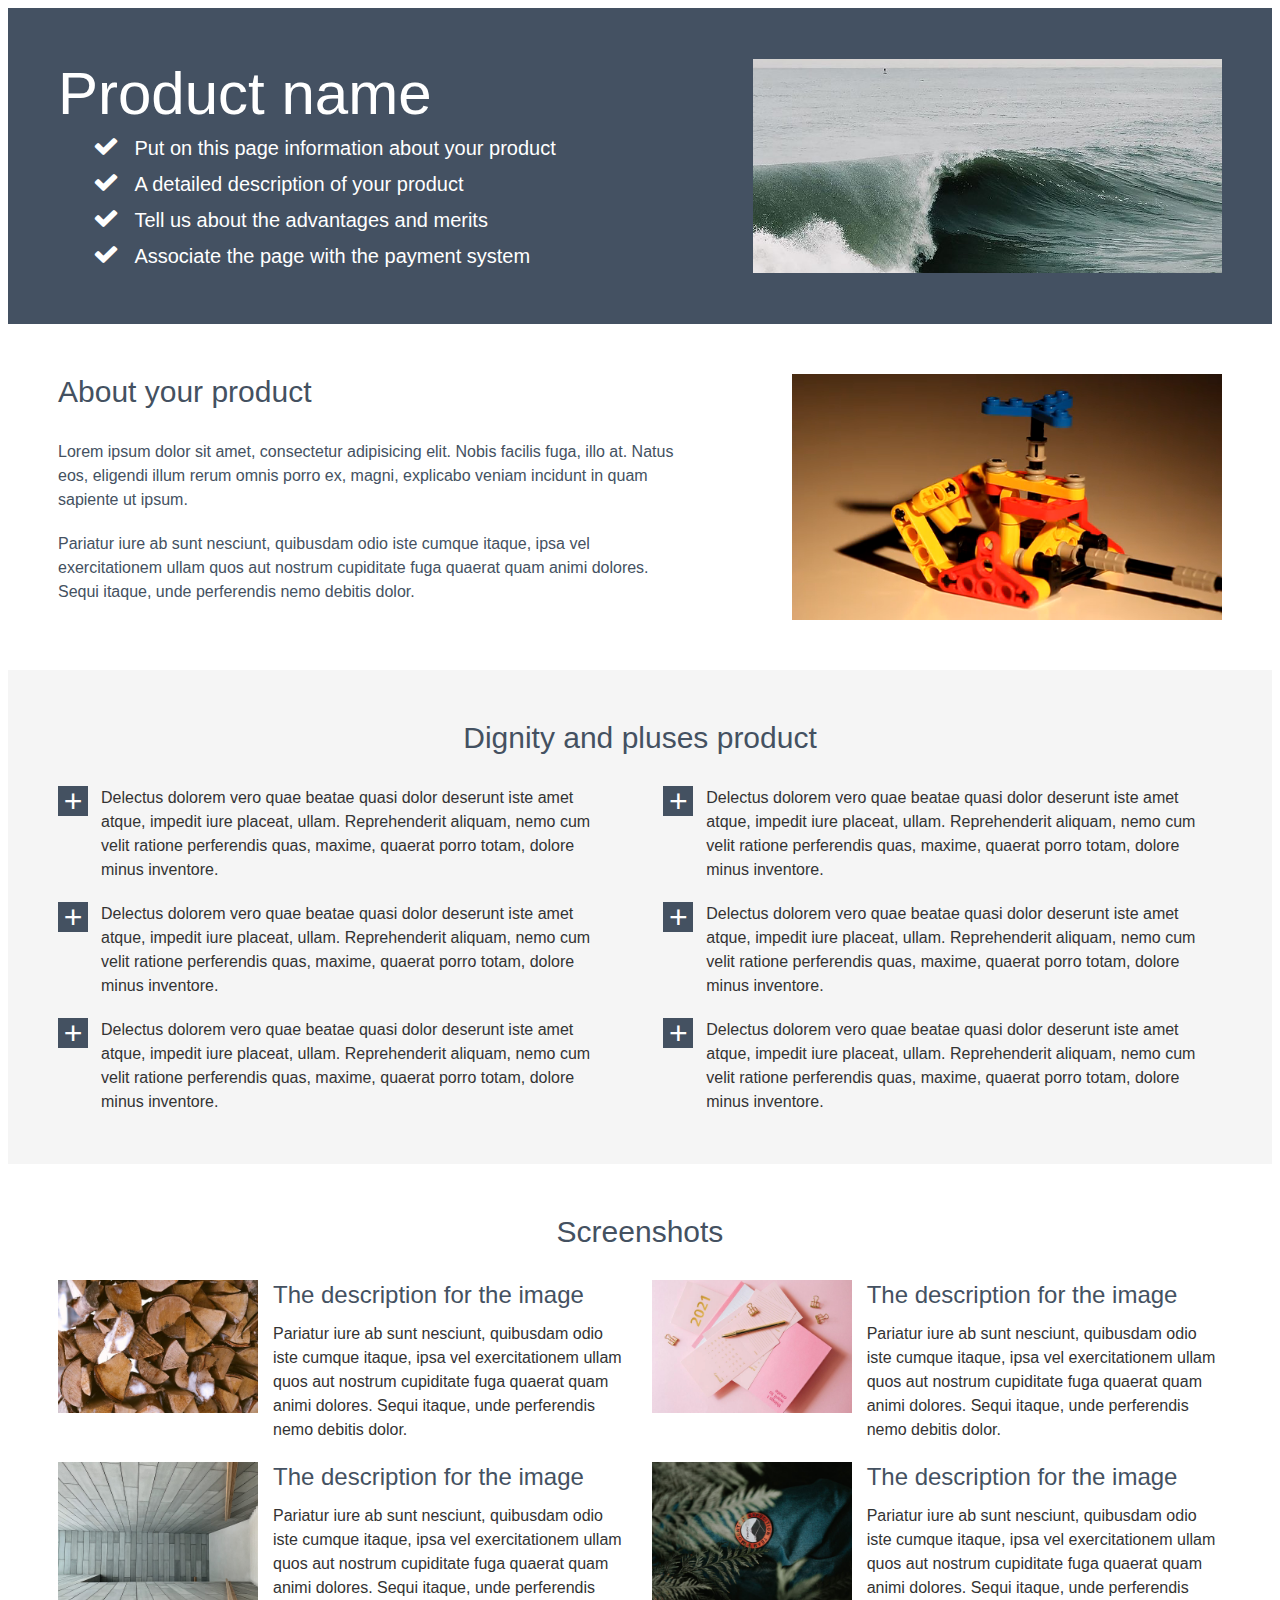
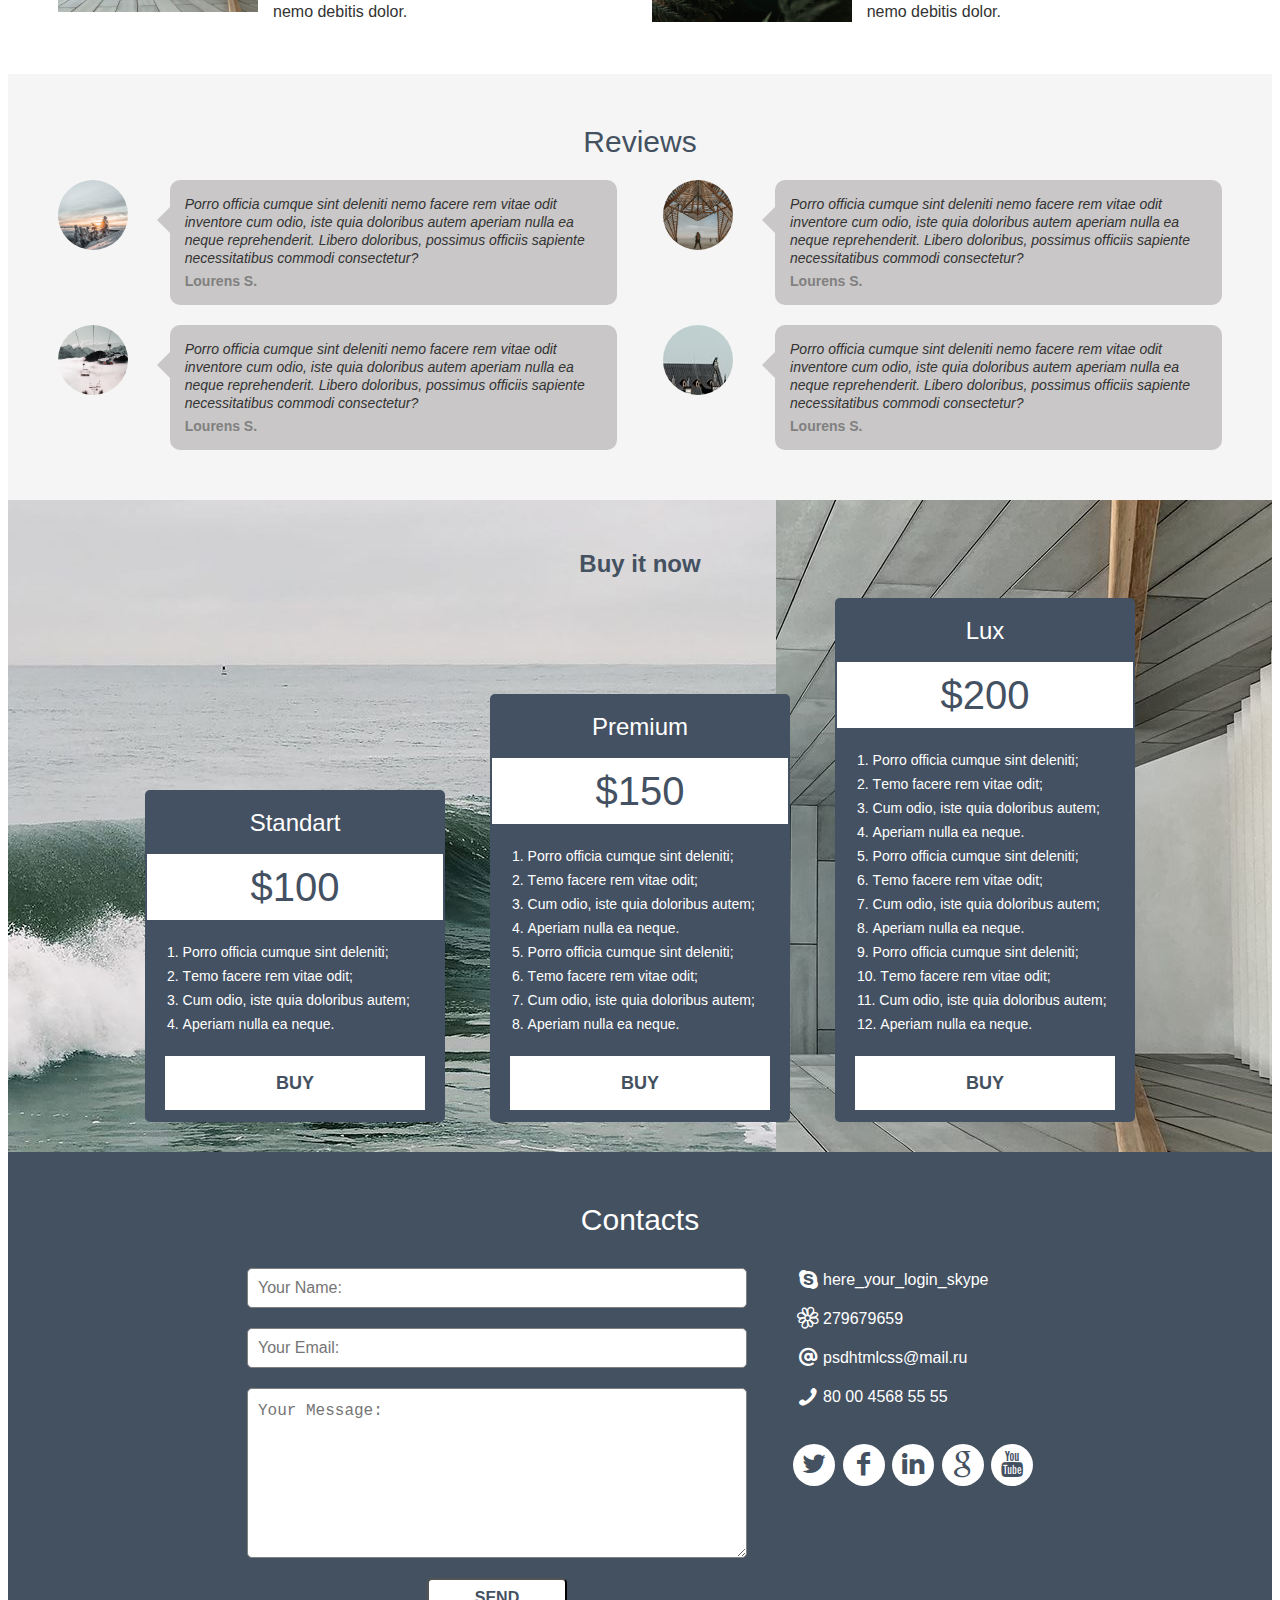
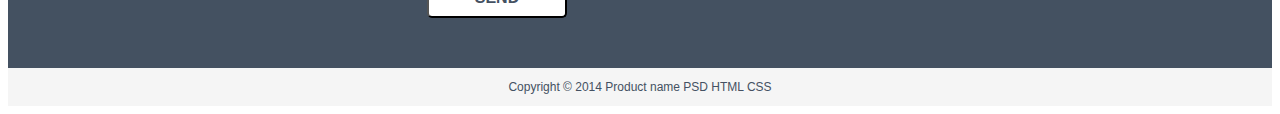
<file: index.html>
<!DOCTYPE html>
<html lang="ru">
<head>
    <meta charset="UTF-8">
    <meta http-equiv="X-UA-Compatible" content="IE=edge">
    <meta name="viewport" content="width=device-width, initial-scale=1.0">
    <link rel="stylesheet" href="css/main.css">
    <link rel="stylesheet" href="css/fontello.css">
    <title>Document</title>
</head>
<body>
    <div class="container">
        <header class="topheader padding_50">
            <div class="topheader-lists">
                <h1>Product name</h1>
                <ul>
                    <li class="icon-ok">Put on this page information about your product</li>
                    <li class="icon-ok">A detailed description of your product</li>
                    <li class="icon-ok">Tell us about the advantages and merits</li>
                    <li class="icon-ok">Associate the page with the payment system</li>
                </ul>
            </div>
            <img class="topheader-img" src="img/sea.jpg" alt="Main photo" width="469" height="214">
        </header>
        <main>
            <article class="product product-text padding_50">
                <div>
                    <h2 class="product-text-h2">About your product</h2>
                    <p>
                        Lorem ipsum dolor sit amet, consectetur adipisicing elit. Nobis facilis fuga, illo at. Natus eos, eligendi illum rerum omnis porro ex, magni, explicabo veniam incidunt in quam sapiente ut ipsum.
                    </p>
                    <p>
                        Pariatur iure ab sunt nesciunt, quibusdam odio iste cumque itaque, ipsa vel exercitationem ullam quos aut nostrum cupiditate fuga quaerat quam animi dolores. Sequi itaque, unde perferendis nemo debitis dolor.
                    </p>
                </div>
                <video src="video/small.mp4" autoplay muted width="430" min-height="240" preload></video>
            </article>
            <section class="description-prod padding_50">
                <h2>Dignity and pluses product</h2>
                    <ul>
                        <li class="description-prod-li">
                            Delectus dolorem vero quae beatae quasi dolor deserunt iste amet atque, impedit iure placeat, ullam. Reprehenderit aliquam, nemo cum velit ratione perferendis quas, maxime, quaerat porro totam, dolore minus inventore.
                        </li>
                        <li class="description-prod-li">
                            Delectus dolorem vero quae beatae quasi dolor deserunt iste amet atque, impedit iure placeat, ullam. Reprehenderit aliquam, nemo cum velit ratione perferendis quas, maxime, quaerat porro totam, dolore minus inventore.
                        </li>
                        <li class="description-prod-li">
                            Delectus dolorem vero quae beatae quasi dolor deserunt iste amet atque, impedit iure placeat, ullam. Reprehenderit aliquam, nemo cum velit ratione perferendis quas, maxime, quaerat porro totam, dolore minus inventore.
                        </li>
                        <li class="description-prod-li">
                            Delectus dolorem vero quae beatae quasi dolor deserunt iste amet atque, impedit iure placeat, ullam. Reprehenderit aliquam, nemo cum velit ratione perferendis quas, maxime, quaerat porro totam, dolore minus inventore.
                        </li>
                        <li class="description-prod-li">
                            Delectus dolorem vero quae beatae quasi dolor deserunt iste amet atque, impedit iure placeat, ullam. Reprehenderit aliquam, nemo cum velit ratione perferendis quas, maxime, quaerat porro totam, dolore minus inventore.
                        </li>
                        <li class="description-prod-li">
                            Delectus dolorem vero quae beatae quasi dolor deserunt iste amet atque, impedit iure placeat, ullam. Reprehenderit aliquam, nemo cum velit ratione perferendis quas, maxime, quaerat porro totam, dolore minus inventore.
                        </li>
                    </ul>
            </section>
            <section class="screenshots padding_50">
                <h2>Screenshots</h2>
                <div class="screenshots-figure-group">
                    <figure>
                        <img src="img/woods.jpg" alt="Screenshot" width="200" min-height="150" class="screenshots-figure-group-img">
                        <figcaption>
                            <h3>The description for the image</h3>
                            <p>
                                Pariatur iure ab sunt nesciunt, quibusdam odio iste cumque itaque, ipsa vel exercitationem ullam quos aut nostrum cupiditate fuga quaerat quam animi dolores. Sequi itaque, unde perferendis nemo debitis dolor.
                            </p>
                        </figcaption>
                    </figure>
                    <figure>
                        <img src="img/calendar.jpg" alt="Screenshot" width="200" min-height="150" class="screenshots-figure-group-img">
                        <figcaption>
                            <h3>The description for the image</h3>
                            <p>
                                Pariatur iure ab sunt nesciunt, quibusdam odio iste cumque itaque, ipsa vel exercitationem ullam quos aut nostrum cupiditate fuga quaerat quam animi dolores. Sequi itaque, unde perferendis nemo debitis dolor.
                            </p>
                        </figcaption>
                    </figure>
                    <figure>
                        <img src="img/stairs.jpg" alt="Screenshot" width="200" min-height="150" class="screenshots-figure-group-img">
                        <figcaption>
                            <h3>The description for the image</h3>
                            <p>
                                Pariatur iure ab sunt nesciunt, quibusdam odio iste cumque itaque, ipsa vel exercitationem ullam quos aut nostrum cupiditate fuga quaerat quam animi dolores. Sequi itaque, unde perferendis nemo debitis dolor.
                            </p>
                        </figcaption>
                    </figure>
                    <figure>
                        <img src="img/clothes.jpg" alt="Screenshot" width="200" min-height="150" class="screenshots-figure-group-img">
                        <figcaption>
                            <h3>The description for the image</h3>
                            <p>
                                Pariatur iure ab sunt nesciunt, quibusdam odio iste cumque itaque, ipsa vel exercitationem ullam quos aut nostrum cupiditate fuga quaerat quam animi dolores. Sequi itaque, unde perferendis nemo debitis dolor.
                            </p>
                        </figcaption>
                    </figure>
                </div>
            </section>
            <section class="review padding_50">
                <h2>Reviews</h2>
                    <div class="rewiew-blocks">
                        
                            <img src="img/snowtrees.jpg" class="rewiew-area-blocks-img" alt="avatar" width="70" height="70">
                        
                        <p class="rewiew-blocks-p">
                            Porro officia cumque sint deleniti nemo facere rem vitae odit inventore cum odio, iste quia doloribus autem aperiam nulla ea neque reprehenderit. Libero doloribus, possimus officiis sapiente necessitatibus commodi consectetur?
                            <span class="rewiew-blocks-p__author">Lourens S.</span>
                        </p>
                    </div>
                    <div class="rewiew-blocks">
                        
                            <img src="img/egiped.jpg" class="rewiew-area-blocks-img" alt="avatar" width="70" height="70">
                        
                        <p class="rewiew-blocks-p">
                            Porro officia cumque sint deleniti nemo facere rem vitae odit inventore cum odio, iste quia doloribus autem aperiam nulla ea neque reprehenderit. Libero doloribus, possimus officiis sapiente necessitatibus commodi consectetur?
                            <span class="rewiew-blocks-p__author">Lourens S.</span>
                        </p>
                    </div>
                    <div class="rewiew-blocks">
                        
                            <img src="img/elevator.jpg" class="rewiew-area-blocks-img" alt="avatar" width="70" height="70">
                        
                        <p class="rewiew-blocks-p">
                            Porro officia cumque sint deleniti nemo facere rem vitae odit inventore cum odio, iste quia doloribus autem aperiam nulla ea neque reprehenderit. Libero doloribus, possimus officiis sapiente necessitatibus commodi consectetur?
                            <span class="rewiew-blocks-p__author">Lourens S.</span>
                        </p>
                    </div>
                    <div class="rewiew-blocks">
                        <div class="rewiew-blocks__blockpics pic4">
                            <!-- <img class="rewiew-area-blocks-img" alt="avatar"> -->
                        </div>
                        <p class="rewiew-blocks-p">
                            Porro officia cumque sint deleniti nemo facere rem vitae odit inventore cum odio, iste quia doloribus autem aperiam nulla ea neque reprehenderit. Libero doloribus, possimus officiis sapiente necessitatibus commodi consectetur?
                            <span class="rewiew-blocks-p__author">Lourens S.</span>
                        </p>
                    </div>
            </section>
            <section class="buy">
                <h2>Buy it now</h2>
                <div class="buy-price">
                    <h3 class="buy-price-header">Standart</h3>
                    <span class="buy-price-digits">$100</span>
                    <ol class="buy-price-list">
                         <li>Porro officia cumque sint deleniti;</li>
                         <li>Тemo facere rem vitae odit;</li>
                         <li>Cum odio, iste quia doloribus autem;</li>
                         <li>Aperiam nulla ea neque.</li>
                    </ol>
                    <a class="buy-price-button">buy</a>
                </div>
                <div class="buy-price">
                    <h3 class="buy-price-header">Premium</h3>
                    <span class="buy-price-digits">$150</span>
                    <ol class="buy-price-list">
                         <li>Porro officia cumque sint deleniti;</li>
                         <li>Тemo facere rem vitae odit;</li>
                         <li>Cum odio, iste quia doloribus autem;</li>
                         <li>Aperiam nulla ea neque.</li>
                         <li>Porro officia cumque sint deleniti;</li>
                         <li>Тemo facere rem vitae odit;</li>
                         <li>Cum odio, iste quia doloribus autem;</li>
                         <li>Aperiam nulla ea neque.</li>
                    </ol>
                    <a class="buy-price-button">buy</a>
                </div>
                <div class="buy-price">
                    <h3 class="buy-price-header">Lux</h3>
                    <span class="buy-price-digits">$200</span>
                    <ol class="buy-price-list">
                            <li>Porro officia cumque sint deleniti;</li>
                            <li>Тemo facere rem vitae odit;</li>
                            <li>Cum odio, iste quia doloribus autem;</li>
                            <li>Aperiam nulla ea neque.</li>
                            <li>Porro officia cumque sint deleniti;</li>
                            <li>Тemo facere rem vitae odit;</li>
                            <li>Cum odio, iste quia doloribus autem;</li>
                            <li>Aperiam nulla ea neque.</li>
                            <li>Porro officia cumque sint deleniti;</li>
                            <li>Тemo facere rem vitae odit;</li>
                            <li>Cum odio, iste quia doloribus autem;</li>
                            <li>Aperiam nulla ea neque.</li>
                    </ol>
                    <a class="buy-price-button">buy</a>
                </div>
            </section>
        </main>
        <footer class="footer padding_50">
            <h2 class="footer-title">Contacts</h2>
            <form class="footer_form" action="#" method="post">
                <input type="text" placeholder="Your name:">
                <input type="email" placeholder="Your email:">
                <textarea placeholder="Your message:"></textarea>
                <input type="submit" value="send">
            </form>
            <div class="footer-contacts">
                <a href="skype:here_your_login_skype?call" class="footer-contacts-link icon-skype">here_your_login_skype</a>
                <a href="http://www.icq.com/whitepages/cmd.php?uin=279679659&action=message" class="footer-contacts-link icon-icq">279679659</a>
                <a href="mailto:psdhtmlcss@mail.ru" class="footer-contacts-link icon-at-1">psdhtmlcss@mail.ru</a>
                <a href="tel:800045685555" class="footer-contacts-link icon-phone">80 00 4568 55 55</a>
                <div class="footer-contacts-icons">
                    <a href="#" class="footer-contacts-net tweet icon-twitter">
                    </a>
                    <a href="#" class="footer-contacts-net facebook icon-facebook">
                    </a>
                    <a href="#" class="footer-contacts-net insta icon-linkedin">
                    </a>
                    <a href="#" class="footer-contacts-net google icon-google">
                    </a>
                    <a href="#" class="footer-contacts-net youtube icon-youtube">
                    </a>
                </div>
            </div>
        </footer>
        <div class="bottom-page">
            <span>Copyright &copy; 2014 Product name PSD HTML CSS</span>
        </div>
    </div>
</body>
</html>
</file>
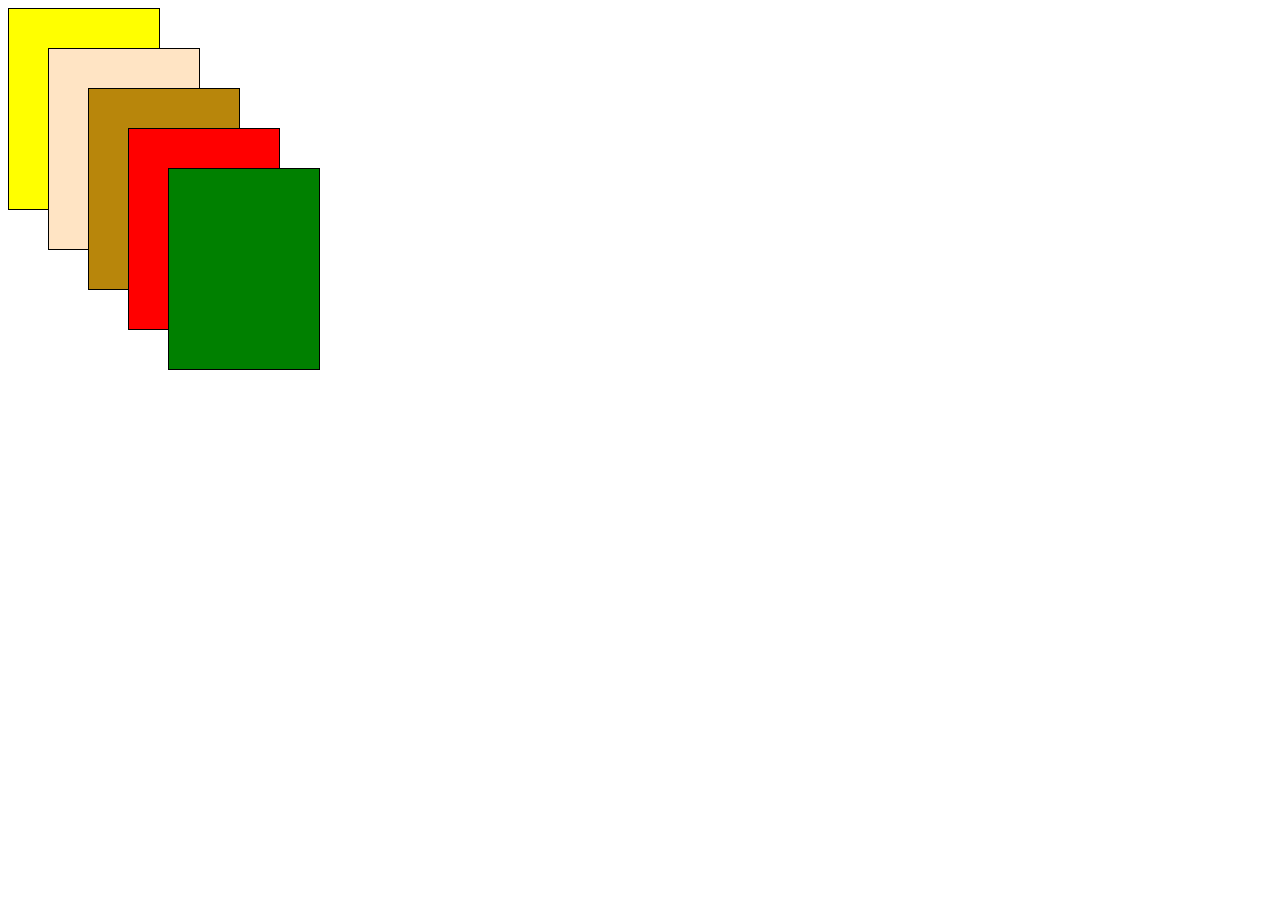
<file: cards.html>
<!DOCTYPE html>
<html lang="en">
<head>
    <meta charset="UTF-8">
    <meta http-equiv="X-UA-Compatible" content="IE=edge">
    <meta name="viewport" content="width=device-width, initial-scale=1.0">
    <link rel="stylesheet" href="css/cards.css">
    <title>JS Bin</title>
</head>
<body>
    <div class="one"></div>
    <div class="two"></div>
    <div class="three"></div>
    <div class="four"></div>
    <div class="five"></div>
</body>
</html>
</file>
<file: css/main.css>
@font-face {
  font-family: 'ArialMT';
  font-style: normal;
  font-weight: normal;
  src: url("../fonts/arialmt.woff") format("woff"), url("../fonts/ARIALMT.ttf") format("truetype");
}

@font-face {
  font-family: 'fontello';
  src: url("../font/fontello.eot");
  src: url("../font/fontello.eot?94384810#iefix") format("embedded-opentype"), url("../font/fontello.woff2?94384810") format("woff2"), url("../font/fontello.woff?94384810") format("woff"), url("../font/fontello.ttf?94384810") format("truetype"), url("../font/fontello.svg") format("svg");
  font-weight: normal;
  font-style: normal;
}

section, article, footer, aside {
  display: block;
}

h1, h2, h3, h4, p, ul {
  margin: 0;
}

body {
  font-family: 'ArialMT', sans-serif;
  font-style: normal;
  font-weight: normal;
  background-color: white;
}

.container {
  max-width: 1280px;
  margin: 0 auto;
}

.padding_50 {
  padding: 50px;
  -webkit-box-sizing: border-box;
          box-sizing: border-box;
}

.topheader {
  background-color: #445162;
  max-height: 320px;
  color: #fff;
  -ms-flex-wrap: wrap;
      flex-wrap: wrap;
  display: -webkit-box;
  display: -ms-flexbox;
  display: flex;
  -webkit-box-pack: justify;
      -ms-flex-pack: justify;
          justify-content: space-between;
  -webkit-box-align: center;
      -ms-flex-align: center;
          align-items: center;
}

.topheader li {
  padding: 0 0 0 30px;
  -webkit-box-sizing: border-box;
          box-sizing: border-box;
  position: relative;
}

.topheader-img {
  -o-object-position: center;
     object-position: center;
  -o-object-fit: cover;
     object-fit: cover;
}

.topheader-lists > h1 {
  font-size: 60px;
  line-height: 1.2;
  font-weight: 400;
}

.topheader-lists > ul {
  padding: 0;
  font-size: 20px;
  line-height: 36px;
  font-weight: 400;
  list-style: none;
}

.topheader-lists li::before {
  padding: 0 10px 0 0;
  font-size: 26px;
}

main {
  color: #445161;
}

.product {
  display: -webkit-box;
  display: -ms-flexbox;
  display: flex;
}

.product-text-h2 {
  font-size: 30px;
  line-height: 36px;
  font-weight: 400;
  padding: 0;
  margin: 0 0 30px 0;
}

.product-text p {
  font-size: 16px;
  line-height: 24px;
  font-weight: 400;
  margin: 0 100px 20px 0;
}

.product-text p:last-child {
  margin: 0 100px 0 0;
}

.description-prod {
  background-color: #f5f5f5;
  padding: 50px 50px 30px 50px;
}

.description-prod-list {
  display: -webkit-box;
  display: -ms-flexbox;
  display: flex;
  padding: 0;
}

.description-prod-li {
  margin: 0 0 20px 0;
  font-size: 16px;
  line-height: 24px;
  font-weight: 400;
  color: #333333;
  padding: 0 0 0 43px;
  -webkit-box-sizing: border-box;
          box-sizing: border-box;
  max-width: 48%;
  position: relative;
}

.description-prod-li::before {
  content: "+";
  display: block;
  width: 30px;
  background-color: #445161;
  position: absolute;
  top: 0;
  left: 0;
  color: white;
  font-size: 2em;
  text-align: center;
  line-height: 20px;
  padding: 5px;
  -webkit-box-sizing: border-box;
          box-sizing: border-box;
}

.description-prod h2 {
  font-size: 30px;
  line-height: 36px;
  font-weight: 400;
  color: #445161;
  text-align: center;
  margin: 0 0 30px 0;
}

.description-prod ul {
  list-style: none;
  padding: 0;
  display: -webkit-box;
  display: -ms-flexbox;
  display: flex;
  -ms-flex-wrap: wrap;
      flex-wrap: wrap;
  -webkit-box-pack: justify;
      -ms-flex-pack: justify;
          justify-content: space-between;
}

.screenshots {
  color: #445161;
  padding: 50px 50px 30px 50px;
}

.screenshots-figure-group {
  display: -webkit-box;
  display: -ms-flexbox;
  display: flex;
  -ms-flex-wrap: wrap;
      flex-wrap: wrap;
  -webkit-box-pack: justify;
      -ms-flex-pack: justify;
          justify-content: space-between;
}

.screenshots-figure-group-img {
  padding: 0;
}

.screenshots h2 {
  text-align: center;
  font-size: 30px;
  line-height: 36px;
  font-weight: 400;
  margin: 0 0 30px 0;
}

.screenshots-figure-group figure {
  margin: 0 auto;
  -webkit-box-flex: 1;
      -ms-flex-positive: 1;
          flex-grow: 1;
  flex-grow: 1;
  max-width: 49%;
  display: -webkit-box;
  display: -ms-flexbox;
  display: flex;
  margin: 0 0 20px 0;
  -webkit-box-sizing: border-box;
          box-sizing: border-box;
  display: flex;
  -webkit-box-pack: justify;
      -ms-flex-pack: justify;
          justify-content: space-between;
  -webkit-box-align: start;
      -ms-flex-align: start;
          align-items: flex-start;
}

.screenshots-figure-group figcaption {
  padding: 0;
  margin: 0 0 0 15px;
}

.screenshots-figure-group h3 {
  font-size: 24px;
  line-height: 30px;
  font-weight: 400;
  margin: 0 0 12px 0;
}

.screenshots-figure-group p {
  font-size: 16px;
  line-height: 24px;
  font-weight: 400;
  color: #333333;
}

.review {
  background-color: #f5f5f5;
  padding: 50px;
  padding-bottom: 30px;
  -webkit-box-sizing: border-box;
          box-sizing: border-box;
  width: 100%;
  display: -webkit-box;
  display: -ms-flexbox;
  display: flex;
  -ms-flex-wrap: wrap;
      flex-wrap: wrap;
  -webkit-box-pack: justify;
      -ms-flex-pack: justify;
          justify-content: space-between;
}

.review h2 {
  font-size: 30px;
  line-height: 36px;
  font-weight: 400;
  color: #445161;
  display: block;
  width: 100%;
  margin: 0 0 20px 0;
  text-align: center;
}

.rewiew-blocks {
  display: -webkit-box;
  display: -ms-flexbox;
  display: flex;
  -webkit-box-pack: justify;
      -ms-flex-pack: justify;
          justify-content: space-between;
  width: 48%;
  margin: 0 0 20px 0;
  -webkit-box-sizing: border-box;
          box-sizing: border-box;
}

.rewiew-area-blocks-img {
  -o-object-fit: cover;
     object-fit: cover;
  border-radius: 50%;
}

.rewiew-blocks__blockpics {
  width: 70px;
  height: 70px;
  border-radius: 50%;
}

.pic4 {
  width: 70px;
  height: 70px;
  border-radius: 50%;
  background: center no-repeat url("../img/castle.jpg");
}

.rewiew-blocks-p {
  font-size: 14px;
  line-height: 18px;
  font-weight: 400;
  font-style: italic;
  color: #333333;
  width: 80%;
  margin: 0;
  padding: 15px;
  -webkit-box-sizing: border-box;
          box-sizing: border-box;
  background-color: #c9c7c7;
  border-radius: 10px;
  position: relative;
}

.rewiew-blocks-p:before {
  content: "";
  display: block;
  border: 13px solid transparent;
  border-right: 13px solid #c9c7c7;
  position: absolute;
  top: 27px;
  left: -26px;
}

.rewiew-blocks-p__author {
  display: block;
  margin: 5px 0 0 0;
  font-weight: bold;
  font-style: normal;
  color: gray;
}

.buy {
  background-color: #fff;
  padding: 50px;
  padding-bottom: 30px;
  -webkit-box-sizing: border-box;
          box-sizing: border-box;
  width: 100%;
  display: -webkit-box;
  display: -ms-flexbox;
  display: flex;
  -ms-flex-wrap: wrap;
      flex-wrap: wrap;
  -webkit-box-pack: center;
      -ms-flex-pack: center;
          justify-content: center;
  -webkit-box-align: end;
      -ms-flex-align: end;
          align-items: flex-end;
  background: left no-repeat url("../img/sea.jpg"), 100% no-repeat url("../img/stairs.jpg");
}

.buy h2 {
  color: #445161;
  display: block;
  width: 100%;
  margin: 0 0 20px 0;
  text-align: center;
}

.buy-price {
  width: 300px;
  border: 2px solid #445162;
  background-color: #445162;
  color: #fff;
  margin: 0 45px 0 0;
  border-radius: 5px;
  padding: 0 0 10px 0;
  -webkit-box-sizing: border-box;
          box-sizing: border-box;
}

.buy-price:last-child {
  margin: 0;
}

.buy-price-header {
  font-size: 24px;
  line-height: 30px;
  font-weight: 400;
  color: #ffffff;
  display: block;
  padding: 16px;
  -webkit-box-sizing: border-box;
          box-sizing: border-box;
  text-align: center;
}

.buy-price-digits {
  display: block;
  font-size: 40px;
  line-height: 30px;
  font-weight: 400;
  color: #445162;
  padding: 18px;
  -webkit-box-sizing: border-box;
          box-sizing: border-box;
  text-align: center;
  background-color: #fff;
}

.buy-price-list {
  font-size: 14px;
  line-height: 24px;
  font-weight: 400;
  color: #ffffff;
  margin: 20px 0 0 0;
  padding: 0 0 0 20px;
  -webkit-box-sizing: border-box;
          box-sizing: border-box;
  list-style-position: inside;
}

.buy-price-button {
  display: block;
  text-align: center;
  background-color: #fff;
  font-size: 18px;
  line-height: 18px;
  font-weight: 700;
  color: #445161;
  text-transform: uppercase;
  width: 260px;
  padding: 18px;
  -webkit-box-sizing: border-box;
          box-sizing: border-box;
  margin: 20px auto 0 auto;
}

.buy-price-button:hover {
  color: #fff;
  background-color: #445161;
  cursor: pointer;
  border: 1px solid white;
  -webkit-box-sizing: border-box;
          box-sizing: border-box;
}

.buy-price-button:active {
  color: #445161;
  background-color: #fff;
}

.footer {
  display: -webkit-box;
  display: -ms-flexbox;
  display: flex;
  -ms-flex-wrap: wrap;
      flex-wrap: wrap;
  -webkit-box-pack: center;
      -ms-flex-pack: center;
          justify-content: center;
  background-color: #445161;
}

.footer-title {
  display: block;
  width: 100%;
  margin: 0 0 30px 0;
  color: #ffffff;
  font-size: 30px;
  font-weight: 400;
  line-height: 36px;
  text-align: center;
}

.footer_form {
  display: -webkit-box;
  display: -ms-flexbox;
  display: flex;
  -ms-flex-wrap: wrap;
      flex-wrap: wrap;
  -webkit-box-pack: center;
      -ms-flex-pack: center;
          justify-content: center;
  width: 500px;
  margin: 0 46px 0 0;
}

.footer_form input[type="text"],
.footer_form input[type="email"],
.footer_form textarea {
  width: 100%;
  height: 40px;
  margin: 0 0 20px 0;
  padding: 10px;
  -webkit-box-sizing: border-box;
          box-sizing: border-box;
  border: 1px solid gray;
  border-radius: 5px;
  background-color: #ffffff;
  outline: none;
  text-transform: capitalize;
}

.footer_form input[type="text"]:hover,
.footer_form input[type="email"]:hover,
.footer_form textarea:hover {
  background-color: gray;
  color: white;
  border-color: white;
}

.footer_form input[type="text"]:hover::-webkit-input-placeholder,
.footer_form input[type="email"]:hover::-webkit-input-placeholder, .footer_form textarea:hover::-webkit-input-placeholder {
  color: white;
}

.footer_form input[type="text"]:hover:-ms-input-placeholder,
.footer_form input[type="email"]:hover:-ms-input-placeholder, .footer_form textarea:hover:-ms-input-placeholder {
  color: white;
}

.footer_form input[type="text"]:hover::-ms-input-placeholder,
.footer_form input[type="email"]:hover::-ms-input-placeholder, .footer_form textarea:hover::-ms-input-placeholder {
  color: white;
}

.footer_form input[type="text"]:hover::placeholder,
.footer_form input[type="email"]:hover::placeholder, .footer_form textarea:hover::placeholder {
  color: white;
}

.footer_form textarea {
  width: 500px;
  height: 170px;
  border: 1px solid gray;
  border-radius: 5px;
  background-color: #ffffff;
  outline: none;
}

input[placeholder], textarea[placeholder] {
  text-overflow: ellipsis;
  color: #445162;
  font-size: 16px;
  font-weight: 400;
  line-height: 24px;
  text-align: left;
}

.footer_form input[type="submit"] {
  border-radius: 5px;
  background-color: #fff;
  width: 140px;
  height: 40px;
  text-transform: uppercase;
  color: #445162;
  font-size: 16px;
  font-weight: 700;
  line-height: 24px;
  text-align: center;
  outline: none;
}

.footer_form input[type="submit"]:hover {
  cursor: pointer;
  background-color: gray;
  color: white;
}

.footer_form input[type="submit"]:active {
  background-color: #fff;
  color: #445162;
}

.footer-contacts {
  width: 240px;
  color: white;
}

.footer-contacts a {
  display: block;
  text-decoration: none;
}

.footer-contacts a:hover {
  color: antiquewhite;
  font-weight: bold;
}

.footer-contacts-link {
  display: block;
  color: white;
  margin: 0 0 15px 0;
  padding: 0 0 0 30px;
  font-size: 16px;
  line-height: 1.5;
  text-align: left;
  position: relative;
}

.footer-contacts-link::before {
  -webkit-box-sizing: border-box;
          box-sizing: border-box;
  position: absolute;
  top: 0;
  left: 0;
  color: white;
  font-size: 22px;
}

.icon-phone {
  margin: 0;
}

.footer-contacts-icons {
  margin: 35px 0 0 0;
  display: -webkit-box;
  display: -ms-flexbox;
  display: flex;
  -webkit-box-pack: justify;
      -ms-flex-pack: justify;
          justify-content: space-between;
  -webkit-box-sizing: border-box;
          box-sizing: border-box;
}

.footer-contacts-icons > a {
  font-size: 26px;
  color: #445161;
  padding: 5px 0 0 0;
}

.footer-contacts-icons > a:hover {
  color: white;
  background-color: #445161;
}

.footer-contacts-net {
  display: block;
  width: 42px;
  height: 42px;
  -webkit-box-sizing: border-box;
          box-sizing: border-box;
  text-align: center;
  border-radius: 50%;
  background-color: white;
}

.bottom-page {
  background-color: #f5f5f5;
  margin: 0;
  min-height: 26px;
  color: #445162;
  text-align: center;
  padding: 6px;
  font-size: 12px;
  font-weight: 400;
  line-height: 14px;
  display: -webkit-box;
  display: -ms-flexbox;
  display: flex;
  -webkit-box-pack: center;
      -ms-flex-pack: center;
          justify-content: center;
  -webkit-box-align: center;
      -ms-flex-align: center;
          align-items: center;
}
/*# sourceMappingURL=main.css.map */
</file>
<file: css/fontello.css>
@font-face {
  font-family: 'fontello';
  src: url('../font/fontello.eot?94384810');
  src: url('../font/fontello.eot?94384810#iefix') format('embedded-opentype'),
       url('../font/fontello.woff2?94384810') format('woff2'),
       url('../font/fontello.woff?94384810') format('woff'),
       url('../font/fontello.ttf?94384810') format('truetype'),
       url('../font/fontello.svg?94384810#fontello') format('svg');
  font-weight: normal;
  font-style: normal;
}
/* Chrome hack: SVG is rendered more smooth in Windozze. 100% magic, uncomment if you need it. */
/* Note, that will break hinting! In other OS-es font will be not as sharp as it could be */
/*
@media screen and (-webkit-min-device-pixel-ratio:0) {
  @font-face {
    font-family: 'fontello';
    src: url('../font/fontello.svg?94384810#fontello') format('svg');
  }
}
*/
 
 [class^="icon-"]:before, [class*=" icon-"]:before {
  font-family: "fontello";
  font-style: normal;
  font-weight: normal;
  speak: never;
 
  display: inline-block;
  text-decoration: inherit;
  width: 1em;
  margin-right: .2em;
  text-align: center;
  /* opacity: .8; */
 
  /* For safety - reset parent styles, that can break glyph codes*/
  font-variant: normal;
  text-transform: none;
 
  /* fix buttons height, for twitter bootstrap */
  line-height: 1em;
 
  /* Animation center compensation - margins should be symmetric */
  /* remove if not needed */
  margin-left: .2em;
 
  /* you can be more comfortable with increased icons size */
  /* font-size: 120%; */
 
  /* Font smoothing. That was taken from TWBS */
  -webkit-font-smoothing: antialiased;
  -moz-osx-font-smoothing: grayscale;
 
  /* Uncomment for 3D effect */
  /* text-shadow: 1px 1px 1px rgba(127, 127, 127, 0.3); */
}
 
.icon-ok:before { content: '\e800'; } /* '' */
.icon-phone:before { content: '\e801'; } /* '' */
.icon-google:before { content: '\e802'; } /* '' */
.icon-at-1:before { content: '\e803'; } /* '' */
.icon-twitter:before { content: '\f099'; } /* '' */
.icon-linkedin:before { content: '\f0e1'; } /* '' */
.icon-youtube:before { content: '\f167'; } /* '' */
.icon-skype:before { content: '\f17e'; } /* '' */
.icon-icq:before { content: '\f304'; } /* '' */
.icon-skype-1:before { content: '\f30b'; } /* '' */
.icon-facebook:before { content: '\f30c'; } /* '' */
</file>
<file: css/cards.css>
body {
  position: relative;
}

div {
  border: 1px solid black;
  width: 150px;
  height: 200px;
  position: absolute;
}

.one {
  top: 0;
  left: 0;
  background-color: yellow;
}

.two {
  top: 40px;
  left: 40px;
  background-color: bisque;
}

.three {
  top: 80px;
  left: 80px;
  background-color: darkgoldenrod;
}

.four {
  top: 120px;
  left: 120px;
  background-color: red;
}

.five {
  top: 160px;
  left: 160px;
  background-color: green;
}

div:hover {
  z-index: 6;
}
/*# sourceMappingURL=cards.css.map */
</file>
